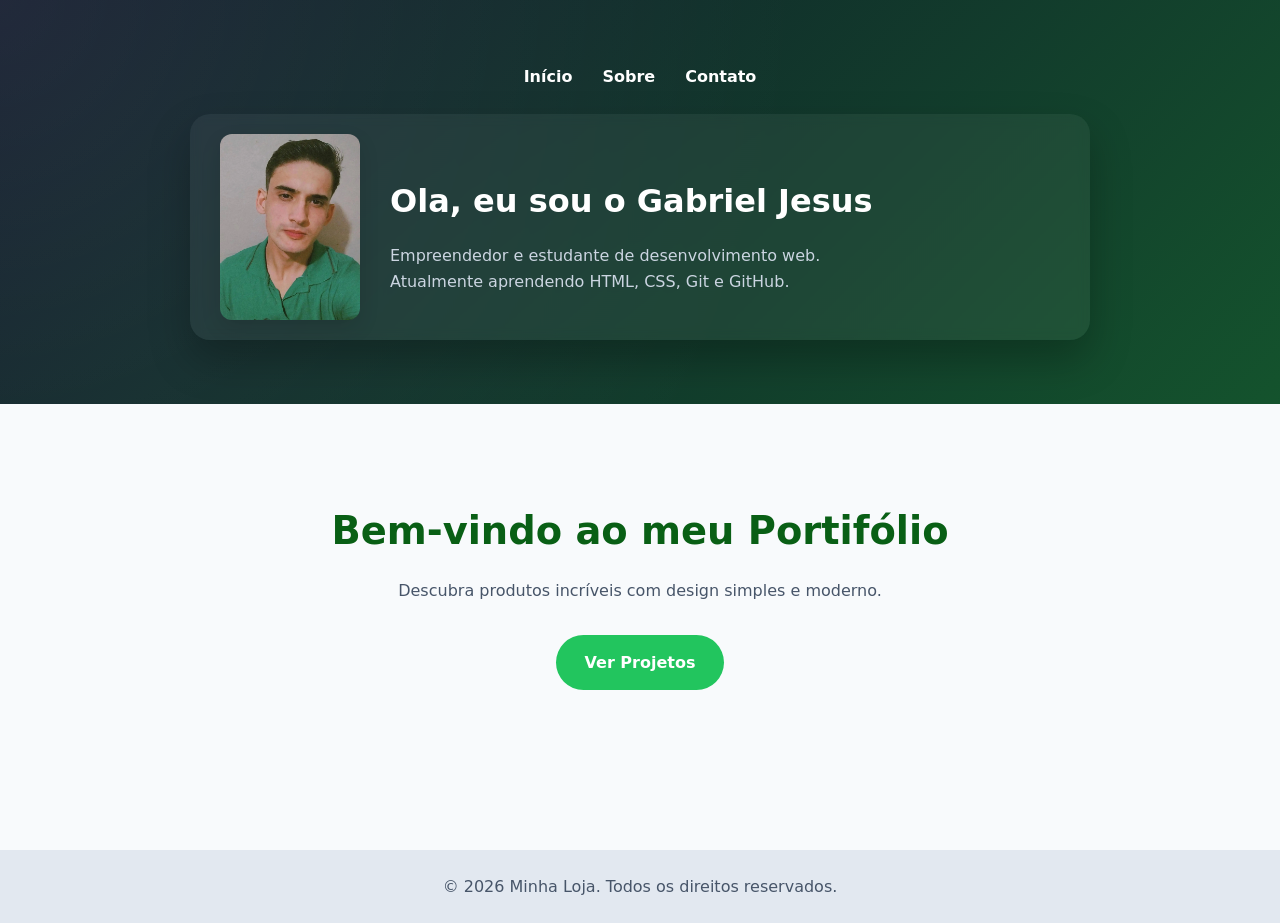
<file: index.html>
<!DOCTYPE html>
<html lang="pt-BR">
<head>
  <meta charset="UTF-8">
  <meta name="viewport" content="width=device-width, initial-scale=1.0">

  <meta http-equiv="refresh" content="0; url=./html/index.html">

  <title>Redirecionando...</title>
</head>
<body>
  <p>Redirecionando para o portfólio...</p>

  <script>
    window.location.href = "./html/index.html";
  </script>
</body>
</html>
</file>
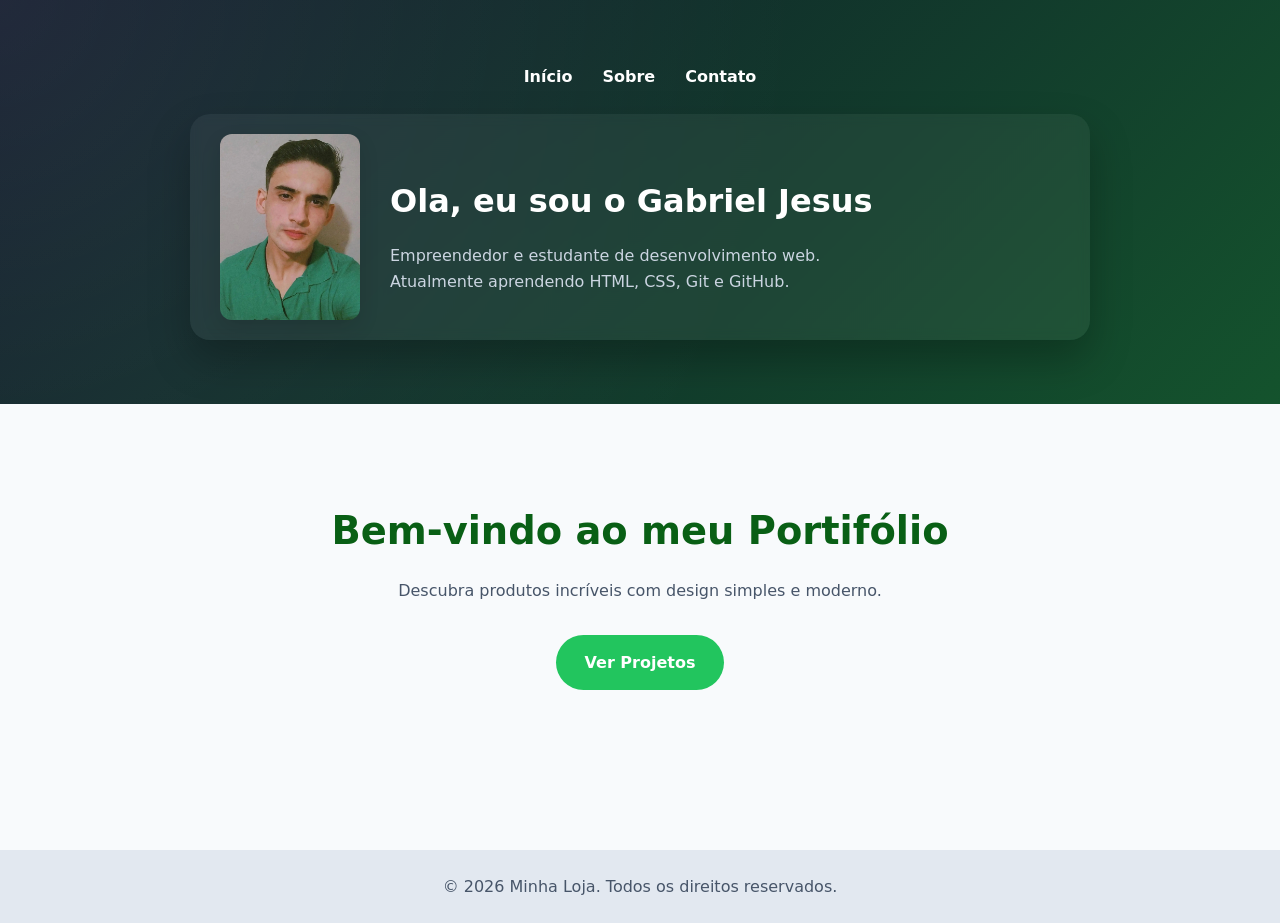
<file: html/index.html>
<!DOCTYPE html>
<html lang="pt-BR">
  <head>
    <meta charset="UTF-8" />
    <meta name="viewport" content="width=device-width, initial-scale=1.0" />
    <meta name="description" content="Portfólio de Gabriel Jesus — projetos em HTML e CSS." />
    <title>Minha Loja</title>
    <link rel="stylesheet" href="../css/estilo-principal.css" />
  </head>
  <body>
    <header class="site-header">
      <div class="container">

        <nav class="menu">
  <a href="index.html">Início</a>
  <a href="sobre.html">Sobre</a>
  <a href="contato.html">Contato</a>
</nav>  

<div class="hero-top">

<img src="../imagens/perfil.webp" alt="Foto de Gabriel Jesus" class="foto-perfil header-photo">

<div class="hero-texto">

        <h2>Ola, eu sou o Gabriel Jesus</h2>


        <p>Empreendedor e estudante de desenvolvimento web.
Atualmente aprendendo HTML, CSS, Git e GitHub.</p>

</div>
      </div>
    </header>

    <main class="container">

      <section class="hero">

        <h2>Bem-vindo ao meu Portifólio</h2>


        <p>Descubra produtos incríveis com design simples e moderno.</p>

        <a class="button" href="projetos.html">Ver Projetos</a>

      </section>

        <section id="Produtos" class="cards">
        </section>

    </main>


    <footer class="site-footer">

      <div class="container">

        <p>© 2026 Minha Loja. Todos os direitos reservados.</p>
       </div>

    </footer>

  </body>
</html>
</file>
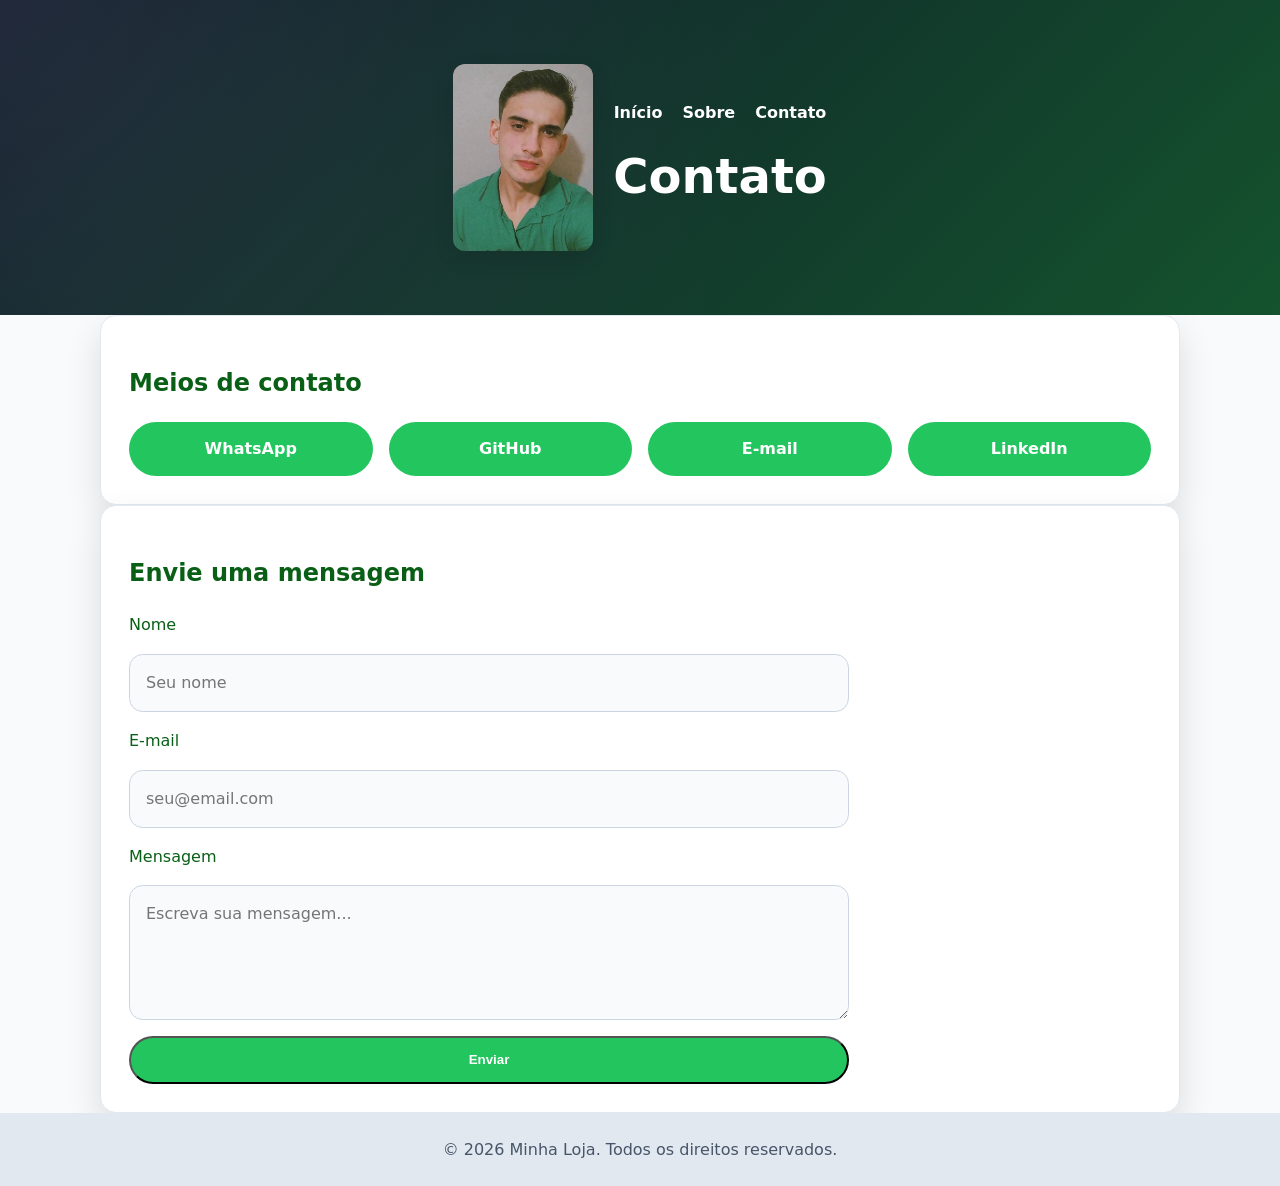
<file: html/contato.html>
<!DOCTYPE html>
<html lang="pt-BR">
  <head>
    <meta charset="utf-8" />
    <meta name="viewport" content="width=device-width, initial-scale=1" />
    <meta name="description" content="Contato — envie mensagem, WhatsApp, GitHub e e-mail." />
    <title>Contato · Minha Loja</title>
    <link rel="stylesheet" href="../css/estilo-principal.css" />
  </head>
  <body>
    <header class="site-header with-photo">
      <div class="container">
        <img src="../imagens/perfil.webp" alt="Foto de Gabriel Jesus" class="foto-perfil header-photo">
        <div class="header-body">
          <nav class="menu">
            <a href="../index.html">Início</a>
            <a href="sobre.html">Sobre</a>
            <a href="contato.html">Contato</a>
          </nav>
          <h1>Contato</h1>
        </div>
      </div>
    </header>

    <main class="container">
      <section class="card">
        <h2>Meios de contato</h2>
        <div class="contact-buttons">
          <a class="button" href="https://wa.me/5534996610422" target="_blank" rel="noopener">WhatsApp</a>
          <a class="button" href="https://github.com/GabrielJesus0" target="_blank" rel="noopener">GitHub</a>
          <a class="button" href="mailto:gabriel.jesus.vilela.souto@gmail.com">E-mail</a>
          <a class="button" href="https://www.linkedin.com/in/gabriel-jesus-302900335" target="_blank" rel="noopener">LinkedIn</a>
        </div>
      </section>

      <section class="card">
        <h2>Envie uma mensagem</h2>
        <form action="mailto:gabriel.jesus.vilela.souto@gmail.com" method="post" enctype="text/plain">
          <label for="nome">Nome</label>
          <input id="nome" name="nome" type="text" placeholder="Seu nome" required>

          <label for="email">E-mail</label>
          <input id="email" name="email" type="email" placeholder="seu@email.com" required>

          <label for="mensagem">Mensagem</label>
          <textarea id="mensagem" name="mensagem" rows="4" placeholder="Escreva sua mensagem..."></textarea>

          <button class="button" type="submit">Enviar</button>
        </form>
      </section>
    </main>

    <footer class="site-footer">
      <div class="container">
        <p>© 2026 Minha Loja. Todos os direitos reservados.</p>
      </div>
    </footer>
  </body>
</html>
</file>
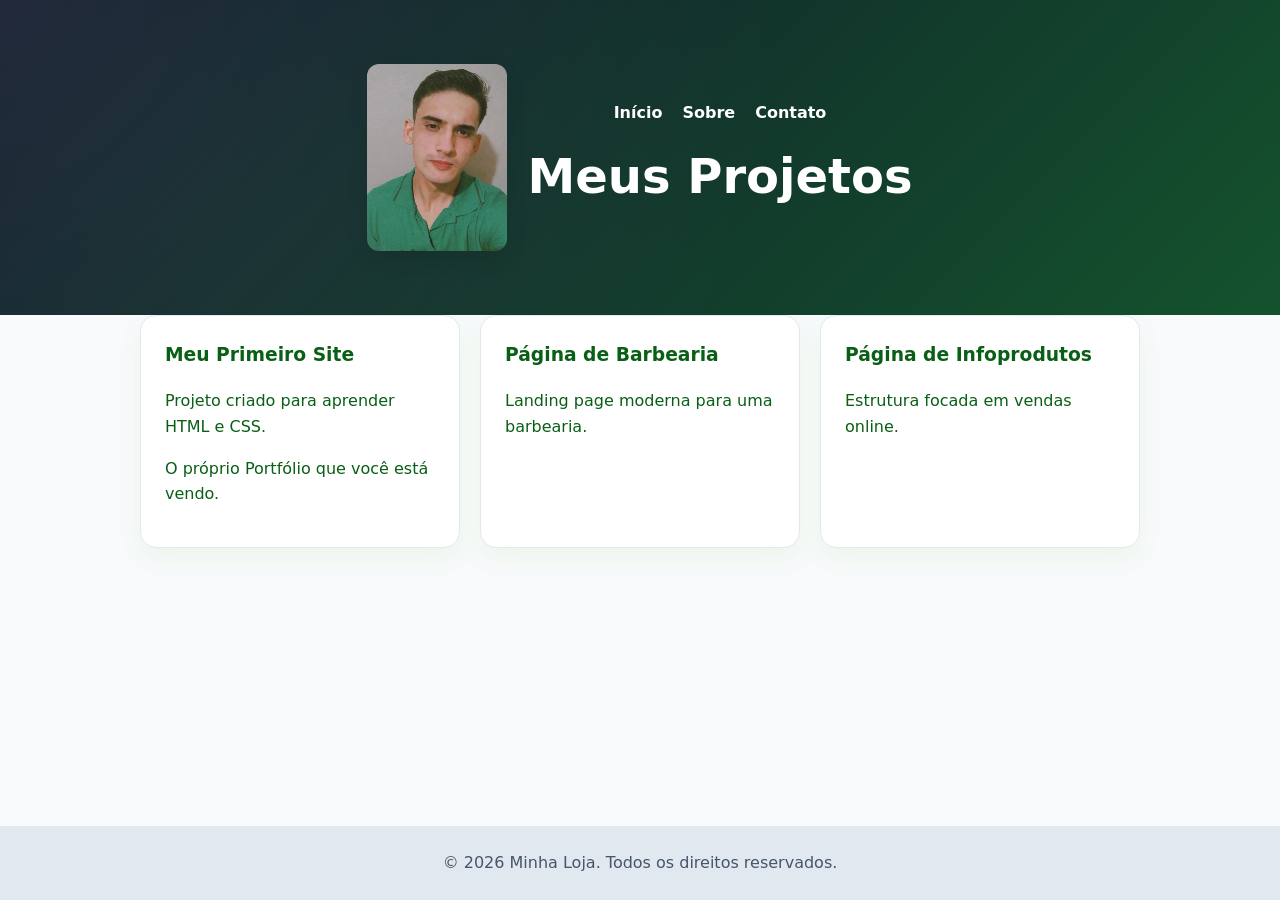
<file: html/projetos.html>
<!DOCTYPE html>
<html lang="pt-BR">

<head>
    <meta charset="UTF-8">
    <meta name="viewport" content="width=device-width, initial-scale=1.0">
    <title>Projetos</title>

    <link rel="stylesheet" href="../css/estilo-principal.css">
<link rel="stylesheet" href="../css/projetos.css">
</head>

<body>
    <header class="site-header with-photo">
      <div class="container">
        <img src="../imagens/perfil.webp" alt="Foto de Gabriel Jesus" class="foto-perfil header-photo">
        <div class="header-body">
          <nav class="menu">
            <a href="../index.html">Início</a>
            <a href="sobre.html">Sobre</a>
            <a href="contato.html">Contato</a>
          </nav>
          <h1>Meus Projetos</h1>
        </div>
      </div>
    </header>

    <main class="container">

      <section class="cards">

        <a href="primeiro-site.html" class="card">
            <h3>Meu Primeiro Site</h3>
            <p>Projeto criado para aprender HTML e CSS.</p>
            <p>O próprio Portfólio que você está vendo.</p>
        </a>

        <a href="barbearia.html" class="card">
            <h3>Página de Barbearia</h3>
            <p>Landing page moderna para uma barbearia.</p>
        </a>

        <a href="infoprodutos.html" class="card">
            <h3>Página de Infoprodutos</h3>
            <p>Estrutura focada em vendas online.</p>
        </a>

      </section>
    </main>

    <footer class="site-footer">
      <div class="container">
        <p>© 2026 Minha Loja. Todos os direitos reservados.</p>
      </div>
    </footer>

</body>

</html>
</file>
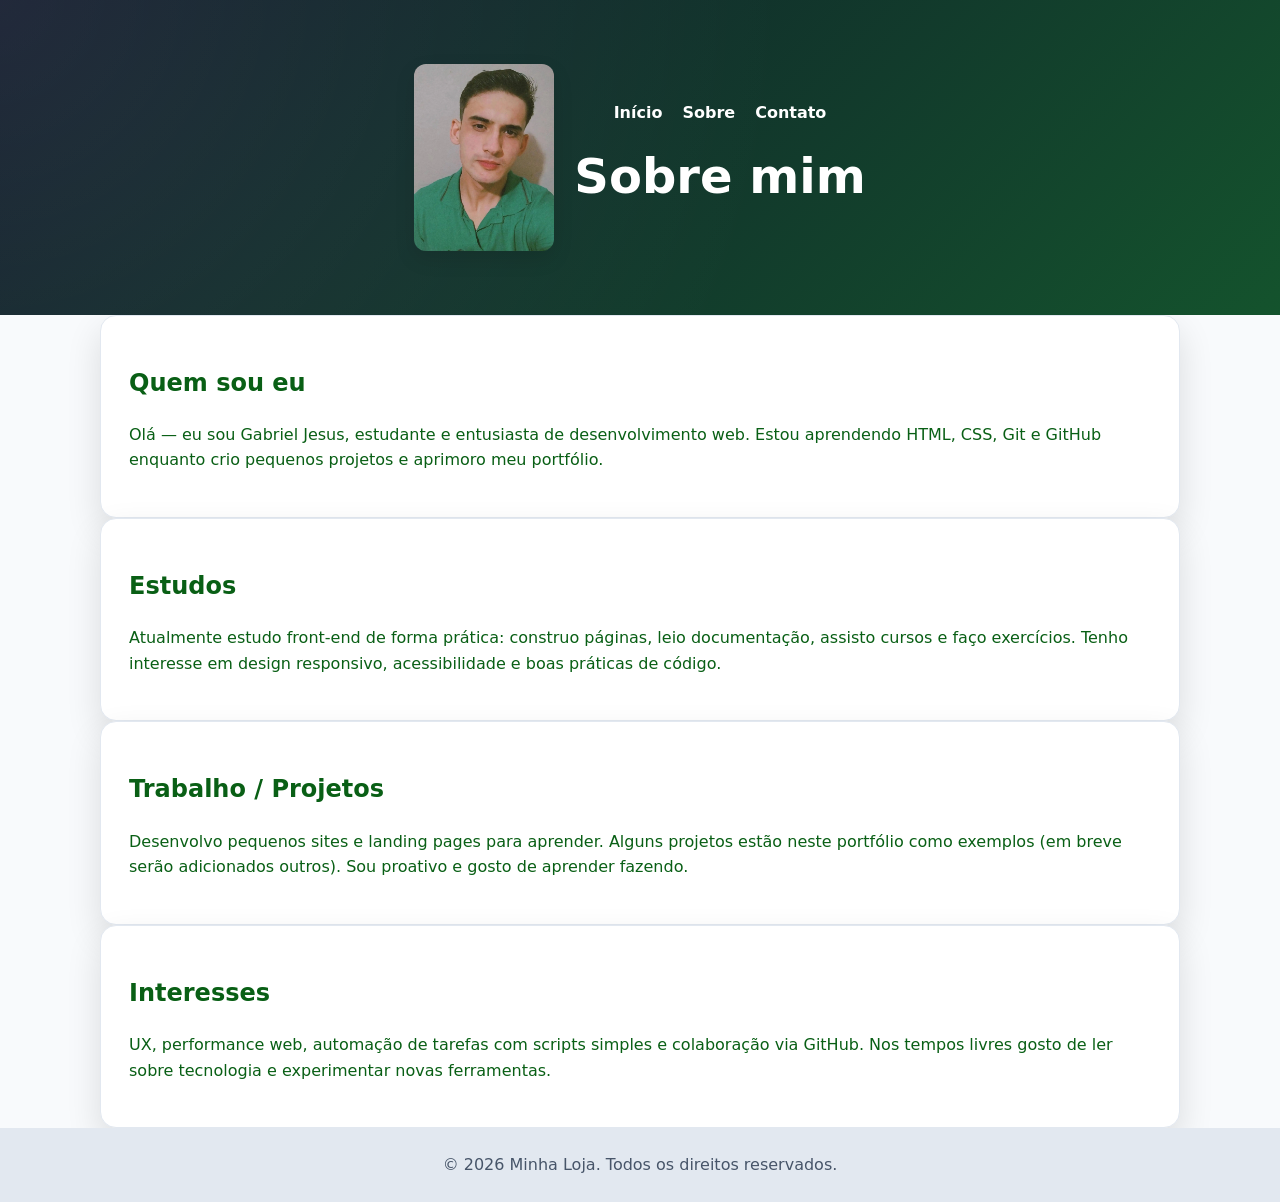
<file: html/sobre.html>
<!DOCTYPE html>
<html lang="pt-BR">
  <head>
    <meta charset="utf-8" />
    <meta name="viewport" content="width=device-width, initial-scale=1" />
    <meta name="description" content="Sobre Gabriel Jesus — estudos, trabalho e projetos." />
    <title>Sobre · Minha Loja</title>
    <link rel="stylesheet" href="../css/estilo-principal.css" />
  </head>
  <body>
    <header class="site-header with-photo">
      <div class="container">
        <img src="../imagens/perfil.webp" alt="Foto de Gabriel Jesus" class="foto-perfil header-photo">
        <div class="header-body">
          <nav class="menu">
            <a href="../index.html">Início</a>
            <a href="sobre.html">Sobre</a>
            <a href="contato.html">Contato</a>
          </nav>
          <h1>Sobre mim</h1>
        </div>
      </div>
    </header>

    <main class="container">
      <section class="card" aria-labelledby="sobre-titulo">
        <h2 id="sobre-titulo">Quem sou eu</h2>
        <p>
          Olá — eu sou Gabriel Jesus, estudante e entusiasta de desenvolvimento web. Estou
          aprendendo HTML, CSS, Git e GitHub enquanto crio pequenos projetos e
          aprimoro meu portfólio.
        </p>
      </section>

      <section class="card" aria-labelledby="estudos-titulo">
        <h2 id="estudos-titulo">Estudos</h2>
        <p>
          Atualmente estudo front-end de forma prática: construo páginas, leio
          documentação, assisto cursos e faço exercícios. Tenho interesse em
          design responsivo, acessibilidade e boas práticas de código.
        </p>
      </section>

      <section class="card" aria-labelledby="trabalho-titulo">
        <h2 id="trabalho-titulo">Trabalho / Projetos</h2>
        <p>
          Desenvolvo pequenos sites e landing pages para aprender. Alguns
          projetos estão neste portfólio como exemplos (em breve serão adicionados
          outros). Sou proativo e gosto de aprender fazendo.
        </p>
      </section>

      <section class="card" aria-labelledby="interesses-titulo">
        <h2 id="interesses-titulo">Interesses</h2>
        <p>
          UX, performance web, automação de tarefas com scripts simples e
          colaboração via GitHub. Nos tempos livres gosto de ler sobre tecnologia
          e experimentar novas ferramentas.
        </p>
      </section>

    </main>

    <footer class="site-footer">
      <div class="container">
        <p>© 2026 Minha Loja. Todos os direitos reservados.</p>
      </div>
    </footer>
  </body>
</html>
</file>
<file: css/estilo-principal.css>
/* Estilos básicos para o site */
:root {
  font-family: Inter, system-ui, sans-serif;
  color-scheme: light;
  color: #095f15;
  background: #f8fafc;
}

* {
  box-sizing: border-box;
}

html,
body {
  margin: 0;
  padding: 0;
  min-height: 100%;
}

body {
  display: flex;
  flex-direction: column;
  min-height: 100vh;
  line-height: 1.6;
}

main {
  flex: 1;
}

.container {
  width: min(1080px, 90%);
  margin: 0 auto;
}

.site-header {
  background: linear-gradient(
    135deg,
    #0f172a,
    #14532d
  );
  color: white;
  padding: 4rem 0;
  text-align: center;

  position: relative;
  overflow: hidden;
}
.site-header::before {
  content: "";
  position: absolute;
  inset: 0;
  background: radial-gradient(
    circle at top left,
    rgba(255,255,255,0.08),
    transparent 60%
  );
  pointer-events: none;
}

.site-header h1 {
  margin: 0;
  font-size: clamp(2rem, 4vw, 3rem);
}

.site-header h2 {
  font-size: 2rem;
  margin: 1rem 0;
}

.site-header p {
  margin: 1rem auto 0;
  max-width: 640px;
  color: #cbd5e1;
}

.hero {
  padding: 6rem 0;
  text-align: center;
}
.hero h2 {
  margin: 0 0 1rem;
  font-size: clamp(1.75rem, 3vw, 2.5rem);
}

.hero p {
  margin: 0 auto 2rem;
  max-width: 640px;
  color: #475569;
}

.button {
  display: inline-block;
  padding: 0.9rem 1.8rem;
background: #22c55e;
  color: white;
  text-decoration: none;
  border-radius: 999px;
  transition: transform 0.2s ease, background 0.2s ease;
  font-weight: bold;
}

.button:hover {
  transform: translateY(-2px);
  background: #0284c7;
}

.contact-buttons {
  display: grid;
  grid-template-columns: repeat(auto-fit, minmax(180px, 1fr));
  gap: 1rem;
  align-items: stretch;
  margin: 0 auto;
}

.contact-buttons a {
  width: 100%;
  text-align: center;
}

.card form {
  display: grid;
  gap: 1rem;
  max-width: 720px;
}

.card form input,
.card form textarea {
  width: 100%;
  max-width: 100%;
  padding: 0.95rem 1rem;
  border: 1px solid #cbd5e1;
  border-radius: 0.85rem;
  background: #f8fafc;
  font: inherit;
  color: #0f172a;
}

.card form textarea {
  min-height: 8rem;
  resize: vertical;
}

.site-header .menu {
  justify-content: center;
  margin-bottom: 1.5rem;
}

.cards {
  display: grid;
  gap: 1.5rem;
  grid-template-columns: repeat(auto-fit, minmax(220px, 1fr));
  padding-bottom: 4rem;
}

.card {
  background: white;
  border: 1px solid #e2e8f0;
  border-radius: 1rem;
  padding: 1.75rem;
  box-shadow: 0 15px 35px rgba(0, 0, 0, 0.12);
  transition: 0.3s;
}
.card:hover {
  transform: translateY(-8px);
}
.card h3 {
  margin-top: 0;
}

.site-footer {
  background: #e2e8f0;
  padding: 1.5rem 0;
  text-align: center;
}

.site-footer p {
  margin: 0;
  color: #475569;
}

.page-actions {
  text-align: center;
  margin: 2rem 0;
}

.menu {
  display: flex;
  justify-content: center;
  gap: 30px;
  margin-bottom: 2rem;
}

.menu a {
  position: relative;
  color: white;
  text-decoration: none;
  font-weight: bold;
  transition: 0.3s;
}
.menu a::after {
  content: "";
  position: absolute;
  left: 0;
  bottom: -5px;
  width: 0%;
  height: 2px;
  background: #4ade80;
  transition: 0.3s;
}
.menu a:hover::after {
  width: 100%;
}

.menu a:hover {
    color: #4ade80;
}
.foto-perfil {
  width: 200px;
  height: 200px;
  object-fit: cover;
  object-position: center;

  display: block;
  margin-left: 40px;
  margin-bottom: 20px;

  border-radius: 20px;
  box-shadow: 0 8px 20px rgba(0,0,0,0.12);
  
  border: 4px solid rgba(255, 255, 255, 0.06);
  
  filter: none;
  
  transition: none;
}

/* Hover removido para evitar 'salto' e brilho extra */

.header-photo {
  width: 140px;
  height: auto;
  object-fit: cover;
  margin-left: 0;
  margin-bottom: 0;
  border-radius: 12px;
  box-shadow: 0 8px 20px rgba(0,0,0,0.12);
  border: none;
}

/* Header layout when photo is present: image left, menu centered beside it */
.site-header.with-photo .container {
  display: flex;
  align-items: center;
  justify-content: center;
  gap: 20px;
  flex-wrap: wrap;
}

.site-header.with-photo .header-body {
  display: flex;
  flex-direction: column;
  align-items: center;
  justify-content: center;
  gap: 0.75rem;
  min-width: 0;
}

.site-header.with-photo .menu {
  display: flex;
  gap: 20px;
  justify-content: center;
  flex-wrap: wrap;
  margin: 0;
  min-width: 0;
}

.site-header.with-photo h1 {
  width: auto;
  text-align: center;
  margin: 0;
}

.site-header.with-photo .container > * {
  min-width: 0;
}

@media (max-width: 520px) {
  .header-photo {
    width: 120px;
    margin-left: 0;
    margin-bottom: 12px;
  }
  .site-header.with-photo .container {
    flex-direction: column;
    align-items: center;
  }
  .site-header.with-photo .menu {
    position: static;
    transform: none;
    top: auto;
    gap: 12px;
    justify-content: center;
    z-index: auto;
  }
  .site-header.with-photo h1 {
    margin-top: 0.5rem;
  }
}


.hero-top {
  display: flex;
  align-items: center;
  justify-content: flex-start;
  gap: 30px;

  padding: 20px 30px;
  border-radius: 20px;

  background: rgba(255, 255, 255, 0.05);

  -webkit-backdrop-filter: blur(6px);
  backdrop-filter: blur(6px);

  box-shadow: 0 20px 40px rgba(0,0,0,0.25);

    max-width: 900px;
  margin: 0 auto;
}
.hero-texto {
  text-align: left;
  max-width: 500px;
}
@media (max-width: 768px) {
  .hero-top {
    flex-direction: column;
    text-align: center;
  }

  .hero-texto {
    text-align: center !important;
    }
}
</file>
<file: css/projetos.css>
.cards {
    display: grid;
    grid-template-columns: repeat(auto-fit, minmax(250px, 1fr));
    gap: 20px;

    max-width: 1000px;
    margin: 0 auto;
}

.card {
    display: block;

    background: white;
    border: 1px solid #e2e8f0;
    border-radius: 16px;

    padding: 24px;

    text-decoration: none;
    color: inherit;

    box-shadow: 0 10px 25px rgba(106, 196, 22, 0.08);

    transition: 0.3s;
}

.card:hover {
    transform: translateY(-8px);
}
</file>
